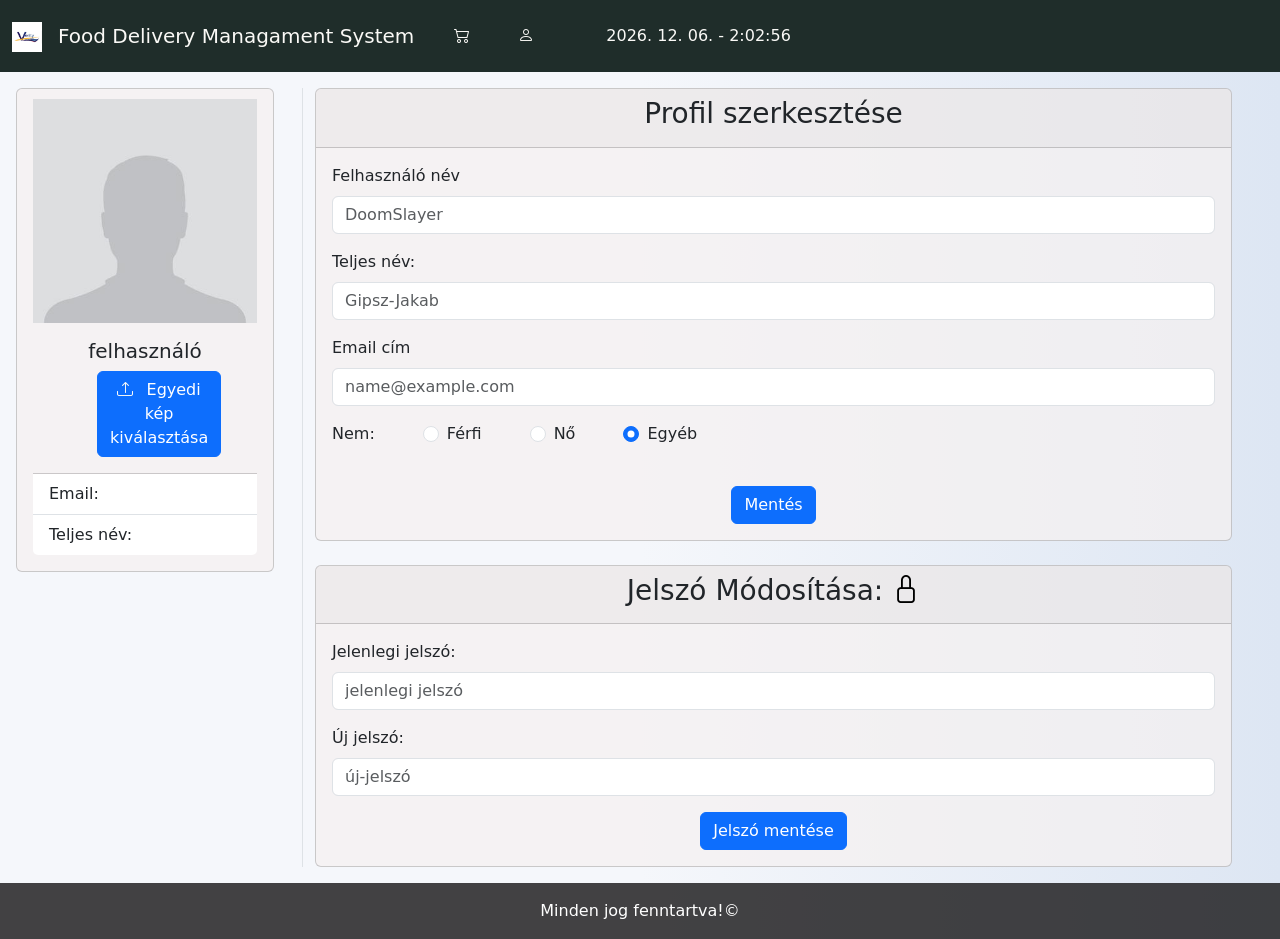
<file: profil.html>
<!DOCTYPE html>

<html lang="hu">

<head>
  <meta charset="UTF-8">
  <meta name="viewport" content="width=device-width, initial-scale=1.0">
  <title>Profil</title>
  <link rel="stylesheet" href="css/bootstrap.min.css">
  <link rel="stylesheet" href="css/style.css">
  <link rel="stylesheet" href="css/mobilstyle.css">

</head>

<body>
  <header>
    <nav class="navbar navbar-expand-lg bg-body-tertiary">
      <div class="container-fluid">
        <a class="navbar-brand" href="#">
          <img src="img/placeholder1.jpg" alt="Bootstrap" width="30" height="24">
        </a>
        <a class="navbar-brand" href="index.html">Food Delivery Managament System</a>
        <button class="navbar-toggler" type="button" data-bs-toggle="collapse" data-bs-target="#navbarSupportedContent"
          aria-controls="navbarSupportedContent" aria-expanded="false" aria-label="Toggle navigation">
          <span class="navbar-toggler-icon"></span>
        </button>
        <div class="collapse navbar-collapse" id="navbarSupportedContent">
          <ul class="navbar-nav me-auto mb-2 mb-lg-0">
            <li class="nav-item">
              <a class="nav-link active px-4 mt-2" aria-current="page" href="index.html"><i class="bi bi-cart2"></i></a>
            </li>
            <li class="nav-item">
              <a class="nav-link px-4 mt-2" href="profil.html"><i class="bi bi-person"></i></a>
            </li>
            <li class="nav-item">
              <p class="ido ps-5 mt-3"></p>
            </li>
          </ul>
        </div>
      </div>
    </nav>
  </header>
  <main class="pe-5 profil-main">
    <section class="container">
      <div class="row">
      </div>
    </section>
    <div class="row">
      <section class="col-lg-3">
        <div class="d-flex justify-content-center">
        <div class="card m-3 p-3 pt-0 profil-kartya" style="width: 22rem; max-width: 100%;">
          <img id="previewImage" src="img/placeholder3.webp" alt="felhasznalonev"
            style="max-width: 100%; display: block; margin-top: 10px;">
          <div class="card-body">
            <h5 class="card-title text-center felhasznalonevbeir">felhasználó</h5>
            <div class="d-grid gap-2 col-6 mx-auto kep-gomb">
              <label for="imageInput" class="btn btn-primary">
                <i class="bi bi-upload me-2"></i> Egyedi kép kiválasztása
              </label>
              <input type="file" id="imageInput" accept="image/*" class="d-none">
            </div>
          </div>
          <ul class="list-group list-group-flush">
            <li class="list-group-item emailbeir">Email: </li>
            <li class="list-group-item teljesnevbeir">Teljes név:</li>
          </ul>

        </div>
      </div>
      </section>
      <section class="col-lg-9 border-start mt-3 profil-szerkeszto">
        <div class="card text-center mb-4">
          <div class="card-header">
            <h3>Profil szerkesztése</h3>
          </div>
          <div class="card-body">
            <div class="mb-3">
              <label for="exampleFormControlInput1" class="form-label d-flex">Felhasználó név</label>
              <input type="text" class="form-control felhasznalonev" id="exampleFormControlInput1"
                placeholder="DoomSlayer">
            </div>
            <div class="mb-3">
              <label for="exampleFormControlInput1" class="form-label d-flex">Teljes név:</label>
              <input type="text" class="form-control teljes_nev" id="exampleFormControlInput1"
                placeholder="Gipsz-Jakab">
            </div>

            <div class="mb-3 email-box">
              <label for="exampleFormControlInput1" class="form-label d-flex">Email cím</label>
              <input type="email" class="form-control email" id="exampleFormControlInput1"
                placeholder="name@example.com">
            </div>
            <div class=" d-flex nem-valaszto">
              <p class="pe-5">Nem:</p>
              <div class="form-check">
                <input class="form-check-input" type="radio" name="radioDefault" id="radioDefault1">
                <label class="form-check-label pe-5" for="radioDefault1">
                  Férfi
                </label>
              </div>
              <div class="form-check">
                <input class="form-check-input" type="radio" name="radioDefault" id="radioDefault1">
                <label class="form-check-label pe-5" for="radioDefault1">
                  Nő
                </label>
              </div>
              <div class="form-check">
                <input class="form-check-input" type="radio" name="radioDefault" id="radioDefault2" checked>
                <label class="form-check-label pe-5" for="radioDefault2">
                  Egyéb
                </label>
              </div>
            </div>

            <br>
            <div class="d-flex justify-content-center">
              <button type="button" class="btn btn-primary mentes ">Mentés</button>
            </div>
          </div>
        </div>

        <div class="card text-center">
          <div class="card-header">
            <h3>Jelszó Módosítása: <i class="bi bi-lock lakat"></i></h3>
          </div>
          <div class="card-body">
            <div class="mb-3">
              <label for="exampleFormControlInput1" class="form-label d-flex">Jelenlegi jelszó:</label>
              <input type="text" class="form-control regijelszo" id="exampleFormControlInput1"
                placeholder="jelenlegi jelszó">
            </div>
            <div class="mb-3">
              <label for="exampleFormControlInput1" class="form-label d-flex">Új jelszó:</label>
              <input type="text" class="form-control ujjelszo" id="exampleFormControlInput1" placeholder="új-jelszó">
            </div>
            <div class="d-flex justify-content-center">
              <button type="button" class="btn btn-primary jelszomentes">Jelszó mentése</button>
            </div>
          </div>
        </div>
      </section>
    </div>
  </main>
  <footer class="p-3 mt-3">
    <p class="m-0">Minden jog fenntartva!&copy;</p>
  </footer>


  <div class="modal" tabindex="-1" id="myModal">
    <div class="modal-dialog">
      <div class="modal-content">
        <div class="modal-header">  
          <h5 class="modal-title">HIBA</h5>
          <button type="button" class="btn-close" data-bs-dismiss="modal" aria-label="Close"></button>
        </div>
        <div class="modal-body">
          <p>Modal body text goes here.</p>
        </div>
        <div class="modal-footer">
          <button type="button" class="btn btn-secondary" data-bs-dismiss="modal">Close</button>
        </div>
      </div>
    </div>
  </div>

  <script src="js/bootstrap.bundle.min.js"></script>
  <script src="js/Etel.js"></script>
  <script src="js/script.js"></script>


</body>

</html>
</file>
<file: css/mobilstyle.css>
@media (max-width: 991px) {
  .profil-main {
    padding-right: 0 !important;
    padding-left: 0 !important;
  }

  .profil-kartya {
    width: auto !important;
    max-width: 22rem;
    margin-left: auto !important;
    margin-right: auto !important;
  }

  .profil-szerkeszto {
    border-left: 0 !important;
    border-top: 1px solid #dee2e6;
    padding-left: 12px;
    padding-right: 12px;
    margin-top: 0 !important;
    padding-top: 16px;
  }

  .profil-szerkeszto .card {
    width: 100%;
    margin-right: 0 !important;
  }
}

@media (max-width: 575px) {
  .profil-kartya {
    margin: 12px auto !important;
  }

  .kep-gomb {
    width: 100% !important;
  }

  .profil-kartya .list-group-item {
    overflow-wrap: anywhere;
    word-break: break-word;
  }

  .profil-szerkeszto .card-header h3 {
    font-size: 1.15rem;
  }

  .profil-szerkeszto .card-body {
    padding: 1rem;
  }

  .nem-valaszto {
    flex-wrap: wrap;
    align-items: center;
    justify-content: center;
    row-gap: 4px;
  }

  .nem-valaszto > p {
    width: 100%;
    margin-bottom: 4px;
    padding-right: 0 !important;
    text-align: left;
  }

  .nem-valaszto .form-check-label {
    padding-right: 1rem !important;
  }

  .mentes,
  .jelszomentes {
    width: 100%;
  }

  .navbar .ido {
    padding-left: 0 !important;
    margin-top: 0.5rem !important;
  }

  footer {
    font-size: 14px;
  }
}
@media (max-width: 991px) {
  html,
  body {
    overflow-x: hidden;
  }

  .tabla-doboz {
    max-width: 100%;
    overflow-x: auto;
    -webkit-overflow-scrolling: touch;
    padding-bottom: 4px;
  }

  .tabla-doboz .table {
    min-width: 650px;
    margin-bottom: 0;
  }

  .tabla-doboz::-webkit-scrollbar {
    height: 8px;
  }

  .tabla-doboz::-webkit-scrollbar-track {
    background: #e9ecef;
    border-radius: 4px;
  }

  .tabla-doboz::-webkit-scrollbar-thumb {
    background: #6c757d;
    border-radius: 4px;
  }
}
</file>
<file: css/style.css>
@import url("https://cdn.jsdelivr.net/npm/bootstrap-icons@1.13.2/font/bootstrap-icons.min.css");
.navbar {
  background: #1f2d2a !important;
  color: #fff;}
.navbar-brand, i, .ido{
    color:rgb(250, 249, 246) ;
}
body {
background: #F5F7FB;
background: linear-gradient(90deg, rgba(245, 247, 251, 1) 50%, rgba(221, 230, 243, 1) 100%);
}
.card{
    background-color:rgba(245, 240, 240, 0.742)!important;
}
footer {
  
  left: 0;
  bottom: 0;
  width: 100%;
  background-color:rgba(22, 20, 22, 0.8)!important;
  color: white;
  text-align: center;
}
.lakat{
    color: rgb(0, 0, 0);
}

.bi-person:hover, .nb:hover, .bi-cart2:hover  {
    color: rgb(245, 222, 179);
}

img {
  max-width: 100%;
  height: auto;
}

.bi-pencil-fill, .bi-trash-fill {
  cursor: pointer;
}
.table th:nth-child(n+6),
.table td:nth-child(n+6) {
  width: 1%;
  white-space: nowrap;
}
</file>
